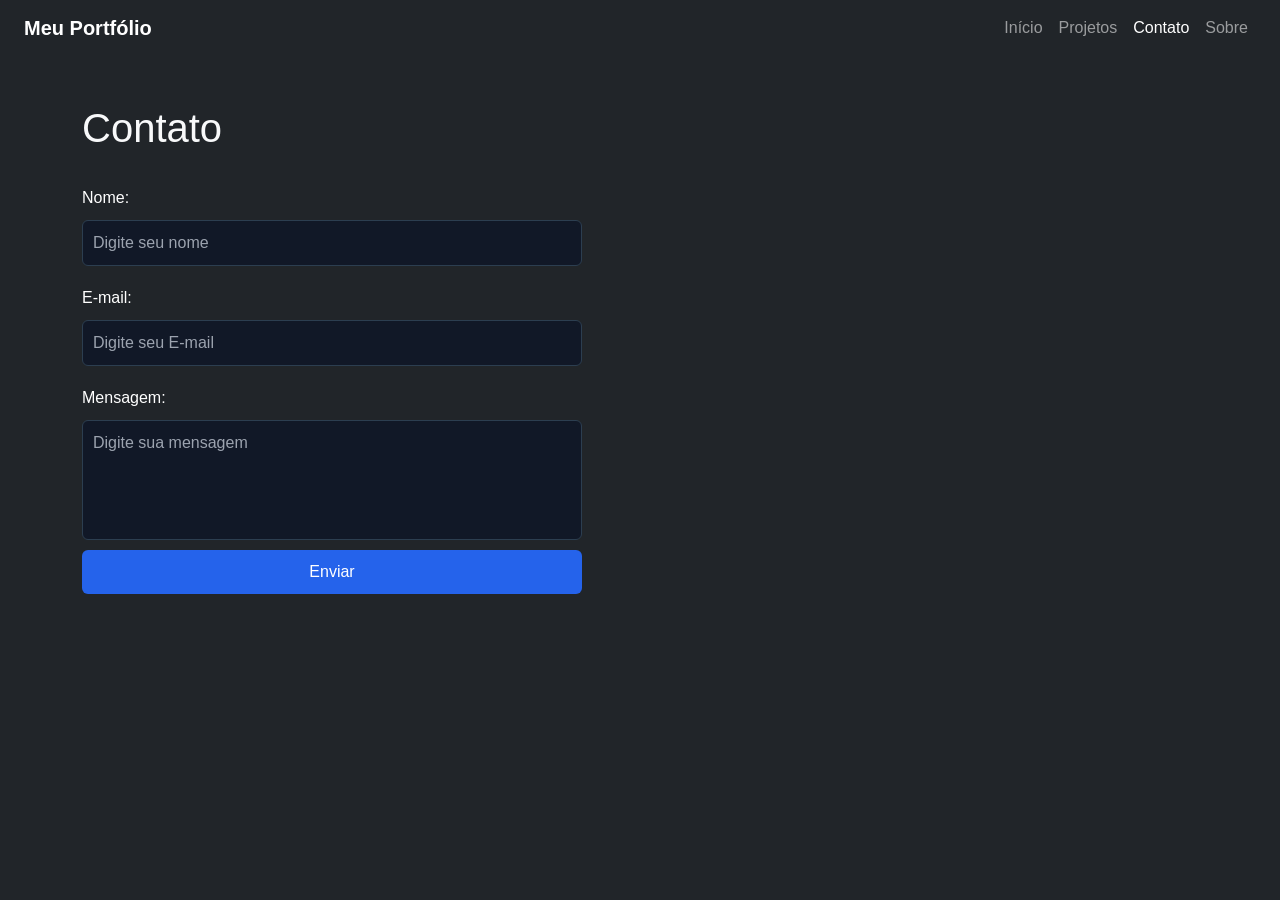
<file: contato.html>
<!DOCTYPE html>
<html lang="pt-br">
<head>
  <meta charset="UTF-8" />
  <meta name="viewport" content="width=device-width, initial-scale=1.0" />
  <title>Contato</title>

  <link href="https://cdn.jsdelivr.net/npm/bootstrap@5.3.3/dist/css/bootstrap.min.css" rel="stylesheet">

  <link rel="stylesheet" href="style.css">
</head>

<body class="bg-dark text-light">

<nav class="navbar navbar-expand-lg navbar-dark px-4 bg-dark">
  <a class="navbar-brand fw-bold" href="index.html">Meu Portfólio</a>

  <button class="navbar-toggler" type="button" data-bs-toggle="collapse" data-bs-target="#menu">
    <span class="navbar-toggler-icon"></span>
  </button>

  <div class="collapse navbar-collapse" id="menu">
    <ul class="navbar-nav ms-auto">
      <li class="nav-item"><a class="nav-link" href="index.html">Início</a></li>
      <li class="nav-item"><a class="nav-link" href="index.html#projetos">Projetos</a></li>
      <li class="nav-item"><a class="nav-link active" href="#">Contato</a></li>
      <li class="nav-item"><a class="nav-link" href="sobre.html">Sobre</a></li>
    </ul>
  </div>
</nav>

<section class="container py-5">

  <h1 class="mb-4">Contato</h1>

  <main>
  <form id="formContato">
   <label for="nome">Nome:</label>
   <input
     type="text"
     id="nome"
     name="nome"
     required
     placeholder="Digite seu nome"
   />
   <label for="email">E-mail:</label>
   <input
     type="email"
     id="email"
     name="email"
     required
     placeholder="Digite seu E-mail"
   />
   <label for="mensagem">Mensagem:</label>
   <textarea
     name="mensagem"
     id="mensagem"
     required
     placeholder="Digite sua mensagem"
   ></textarea>
   <button type="submit" id="btnWhatsapp">Enviar</button>
 </form>
   
 <script src="script.js"></script>
</main>

</section>

<!-- Bootstrap JS -->
<script src="https://cdn.jsdelivr.net/npm/bootstrap@5.3.3/dist/js/bootstrap.bundle.min.js"></script>

</body>
</html>
</file>
<file: style.css>
body {
  background-color: #0b1120;
  color: white;
  font-family: Arial, sans-serif;
}

.navbar {
  background-color: #111827;
}

.python-icon {
  color: #60a5fa;
}

.html-icon {
  color: #e34c26;
}

.css-icon {
  color: #264de4;
}


.inicio {
  min-height: 100vh;
  display: flex;
  align-items: center;
}

.nome {
  color: #60a5fa;
  font-size: 40px;
  font-weight: bold;
  text-shadow: 2px 2px 4px rgba(0, 0, 0, 0.5);
}

.botoes a {
  margin-right: 10px;
}

.icones i {
  font-size: 2.2rem;
  margin: 10px;
  transition: 0.2s;
}

.icones i:hover {
  transform: scale(1.2);
}

.projetos h3,
.contato h2 {
  margin-bottom: 20px;
  font-size: 30px;
  color: #60a5fa;
}

.projeto {
  background-color: #111827;
  color: white;
  font-size: 25px;
  padding: 20px;
  margin: 10px 0;
  border-radius: 10px;
  border: 1px solid #2c3e50;
  width: 100%;
  transition: 0.2s;
}

.projeto:hover {
  background-color: #2c3e50;
  transform: scale(1.01);
}

.projeto p {
  font-size: 18px;
}

.ver-projeto {
  font-size: 18px;
  text-decoration: none;
  color: #60a5fa;
}

/* SOBRE MIM */
.titulo {
  margin-bottom: 15px;
}

.texto {
  margin-bottom: 10px;
  line-height: 1.5;
}

.subtitulo {
  margin-top: 20px;
  margin-bottom: 10px;
}

.bloco {
  margin-bottom: 15px;
}

.foto {
  border-radius: 50%;
  border: 2px solid #2c3e50;
}

.bloco i {
  font-size: 2.2rem;
  margin: 8px;
  transition: 0.2s;
}

.bloco i:hover {
  transform: scale(1.2);
}

#formContato {
  display: flex;
  flex-direction: column;
  gap: 10px;
  max-width: 500px;
}

#formContato label {
  margin-top: 10px;
  color: white;
}

#formContato input,
#formContato textarea {
  background-color: #111827;
  border: 1px solid #2c3e50;
  color: white;
  padding: 10px;
  border-radius: 6px;
  font-size: 16px;
}

#formContato input::placeholder,
#formContato textarea::placeholder {
  color: #9ca3af;
}

#formContato input:focus,
#formContato textarea:focus {
  outline: none;
  border-color: #60a5fa;
}

#formContato textarea {
  min-height: 120px;
  resize: none;
}

#formContato button {
  background-color: #2563eb;
  color: white;
  border: none;
  padding: 10px;
  border-radius: 6px;
  cursor: pointer;
  transition: 0.2s;
}

#formContato button:hover {
  background-color: #1d4ed8;
  transform: scale(1.02);

}

.bio  {
  font-size: 18px;
}

.tech {
  color: #60a5fa;
}

.tech-stack {
  color: #1b54cd;
}

.icones-tech i {
  font-size: 2.5rem;
  margin: 10px;
  transition: 0.2s;
}

.icones-tech i:hover {
  transform: scale(1.2);
  color: #60a5fa;
}

.foto-tech {
  max-width: 220px;
  border: 2px solid #2c3e50;
}

.git {
  font-size: 20px;
  text-decoration: none;
}

a {
  text-decoration: none;
}

.github-icon {
  font-size: 35px;
  color: white;
  
  
}

.github-icon:hover {
  color: #adaeb0;
}

.linkedin-icon {
  font-size: 35px;
}

.rodape {
  background-color: #111827;
  text-align: center;
  padding: 20px;
  margin-top: 50px;
}

.rodape p {
  margin-bottom: 10px;
}

.rodape i {
  font-size: 35px;
  color: white;
  transition: 0.2s;
}

.rodape i:hover {
  color: #60a5fa;
  transform: scale(1.1);
}
</file>
